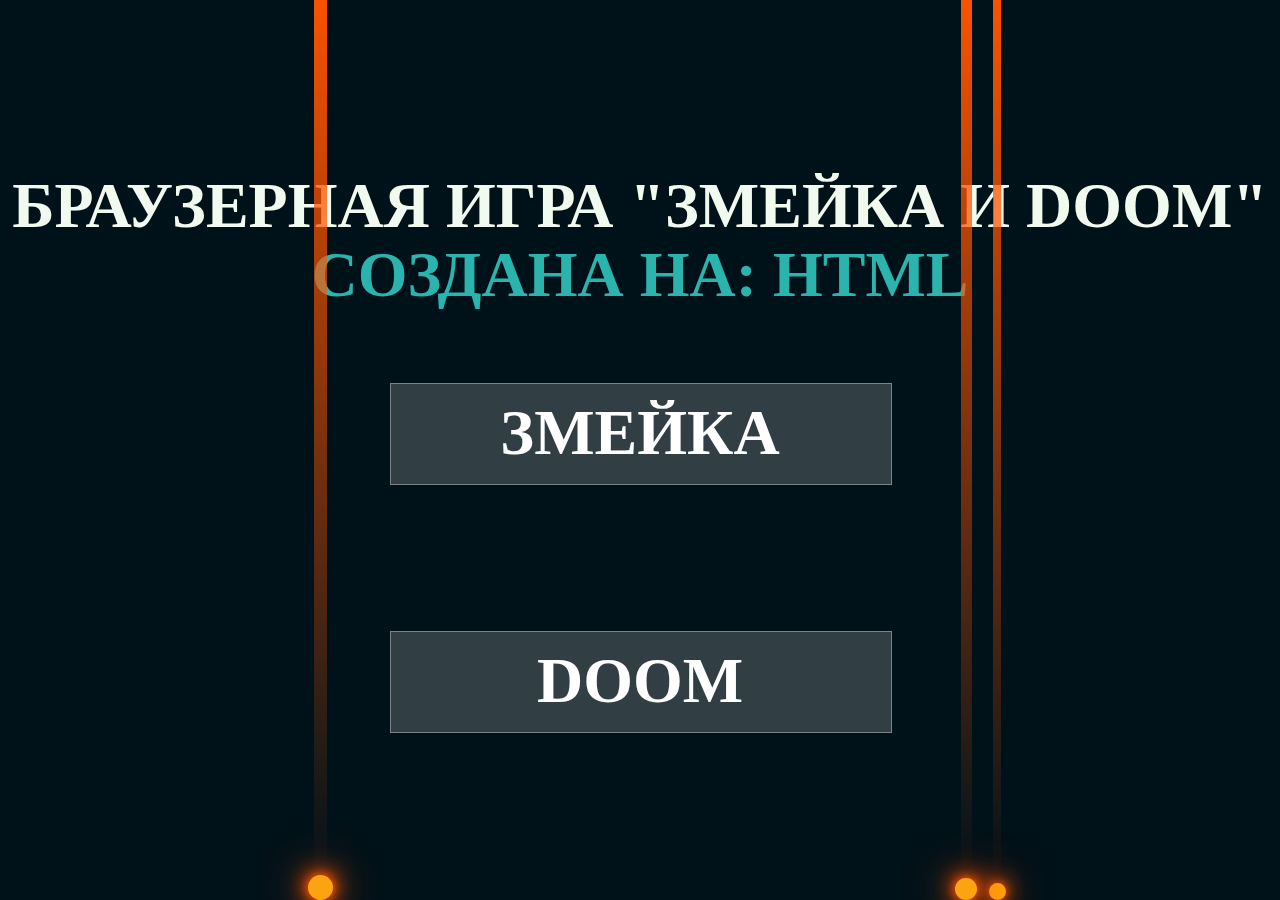
<file: index.html>
<!DOCTYPE html>
<html>
<head>
    <meta name="keywords" content="Mudrock = итоговый сайт созданный в 2024 г. для итоговой 3 модуля"/>
    <meta name="description" content="Mudrock = итоговый сайт созданный в 2024 г.">
    <meta name="author" content="https://github.com/1LiXiao1">
    <!-- Favicon -->
    <link rel="icon" href="img/icon.png" sizes="32x32"/>
    <link rel="icon" href="img/icon.png" sizes="192x192"/>
    <link rel="apple-touch-icon-precomposed" href="img/icon.png"/>
    <meta name="msapplication-TileImage" content="img/icon.png"/>
<title>Итоговая работа</title>
<link rel="stylesheet" href="css/style-1.css" />
</head>
<body>
    <div>
        <div class="ag-fireflies_box">
            <div class="ag-fireflies_item">
              <div class="ag-fireflies_inner"></div>
            </div>
            <div class="ag-fireflies_item">
              <div class="ag-fireflies_inner"></div>
            </div>
            <div class="ag-fireflies_item">
              <div class="ag-fireflies_inner"></div>
            </div>
            <div class="ag-fireflies_item">
              <div class="ag-fireflies_inner"></div>
            </div>
            <div class="ag-fireflies_item">
              <div class="ag-fireflies_inner"></div>
            </div>
            <div class="ag-fireflies_item">
              <div class="ag-fireflies_inner"></div>
            </div>
            <div class="ag-fireflies_item">
              <div class="ag-fireflies_inner"></div>
            </div>
            <div class="ag-fireflies_item">
              <div class="ag-fireflies_inner"></div>
            </div>
            <div class="ag-fireflies_item">
              <div class="ag-fireflies_inner"></div>
            </div>
            <div class="ag-fireflies_item">
              <div class="ag-fireflies_inner"></div>
            </div>
            <div class="ag-fireflies_item">
              <div class="ag-fireflies_inner"></div>
            </div>
            <div class="ag-fireflies_item">
              <div class="ag-fireflies_inner"></div>
            </div>
            <div class="ag-fireflies_item">
              <div class="ag-fireflies_inner"></div>
            </div>
            <div class="ag-fireflies_item">
              <div class="ag-fireflies_inner"></div>
            </div>
            <div class="ag-fireflies_item">
              <div class="ag-fireflies_inner"></div>
            </div>
            <div class="ag-fireflies_item">
              <div class="ag-fireflies_inner"></div>
            </div>
            <div class="ag-fireflies_item">
              <div class="ag-fireflies_inner"></div>
            </div>
            <div class="ag-fireflies_item">
              <div class="ag-fireflies_inner"></div>
            </div>
            <div class="ag-fireflies_item">
              <div class="ag-fireflies_inner"></div>
            </div>
            <div class="ag-fireflies_item">
              <div class="ag-fireflies_inner"></div>
            </div>
            <div class="ag-fireflies_item">
              <div class="ag-fireflies_inner"></div>
            </div>
            <div class="ag-fireflies_item">
              <div class="ag-fireflies_inner"></div>
            </div>
            <div class="ag-fireflies_item">
              <div class="ag-fireflies_inner"></div>
            </div>
            <div class="ag-fireflies_item">
              <div class="ag-fireflies_inner"></div>
            </div>
            <div class="ag-fireflies_item">
              <div class="ag-fireflies_inner"></div>
            </div>
            <div class="ag-fireflies_item">
              <div class="ag-fireflies_inner"></div>
            </div>
            <div class="ag-fireflies_item">
              <div class="ag-fireflies_inner"></div>
            </div>
            <div class="ag-fireflies_item">
              <div class="ag-fireflies_inner"></div>
            </div>
            <div class="ag-fireflies_item">
              <div class="ag-fireflies_inner"></div>
            </div>
            <div class="ag-fireflies_item">
              <div class="ag-fireflies_inner"></div>
            </div>
            <div class="ag-fireflies_item">
              <div class="ag-fireflies_inner"></div>
            </div>
            <div class="ag-fireflies_item">
              <div class="ag-fireflies_inner"></div>
            </div>
            <div class="ag-fireflies_item">
              <div class="ag-fireflies_inner"></div>
            </div>
            <div class="ag-fireflies_item">
              <div class="ag-fireflies_inner"></div>
            </div>
            <div class="ag-fireflies_item">
              <div class="ag-fireflies_inner"></div>
            </div>
            <div class="ag-fireflies_item">
              <div class="ag-fireflies_inner"></div>
            </div>
            <div class="ag-fireflies_item">
              <div class="ag-fireflies_inner"></div>
            </div>
            <div class="ag-fireflies_item">
              <div class="ag-fireflies_inner"></div>
            </div>
            <div class="ag-fireflies_item">
              <div class="ag-fireflies_inner"></div>
            </div>
            <div class="ag-fireflies_item">
              <div class="ag-fireflies_inner"></div>
            </div>
            <div class="ag-fireflies_item">
              <div class="ag-fireflies_inner"></div>
            </div>
            <div class="ag-fireflies_item">
              <div class="ag-fireflies_inner"></div>
            </div>
            <div class="ag-fireflies_item">
              <div class="ag-fireflies_inner"></div>
            </div>
            <div class="ag-fireflies_item">
              <div class="ag-fireflies_inner"></div>
            </div>
            <div class="ag-fireflies_item">
              <div class="ag-fireflies_inner"></div>
            </div>
            <div class="ag-fireflies_item">
              <div class="ag-fireflies_inner"></div>
            </div>
            <div class="ag-fireflies_item">
              <div class="ag-fireflies_inner"></div>
            </div>
            <div class="ag-fireflies_item">
              <div class="ag-fireflies_inner"></div>
            </div>
            <div class="ag-fireflies_item">
              <div class="ag-fireflies_inner"></div>
            </div>
            <div class="ag-fireflies_item">
              <div class="ag-fireflies_inner"></div>
            </div>
            <div class="ag-fireflies_item">
              <div class="ag-fireflies_inner"></div>
            </div>
            <div class="ag-fireflies_item">
              <div class="ag-fireflies_inner"></div>
            </div>
            <div class="ag-fireflies_item">
              <div class="ag-fireflies_inner"></div>
            </div>
            <div class="ag-fireflies_item">
              <div class="ag-fireflies_inner"></div>
            </div>
            <div class="ag-fireflies_item">
              <div class="ag-fireflies_inner"></div>
            </div>
            <div class="ag-fireflies_item">
              <div class="ag-fireflies_inner"></div>
            </div>
            <div class="ag-fireflies_item">
              <div class="ag-fireflies_inner"></div>
            </div>
            <div class="ag-fireflies_item">
              <div class="ag-fireflies_inner"></div>
            </div>
            <div class="ag-fireflies_item">
              <div class="ag-fireflies_inner"></div>
            </div>
            <div class="ag-fireflies_item">
              <div class="ag-fireflies_inner"></div>
            </div>
            <div class="ag-fireflies_item">
              <div class="ag-fireflies_inner"></div>
            </div>
            <div class="ag-fireflies_item">
              <div class="ag-fireflies_inner"></div>
            </div>
            <div class="ag-fireflies_item">
              <div class="ag-fireflies_inner"></div>
            </div>
            <div class="ag-fireflies_item">
              <div class="ag-fireflies_inner"></div>
            </div>
            <div class="ag-fireflies_item">
              <div class="ag-fireflies_inner"></div>
            </div>
            <div class="ag-fireflies_item">
              <div class="ag-fireflies_inner"></div>
            </div>
            <div class="ag-fireflies_item">
              <div class="ag-fireflies_inner"></div>
            </div>
            <div class="ag-fireflies_item">
              <div class="ag-fireflies_inner"></div>
            </div>
            <div class="ag-fireflies_item">
              <div class="ag-fireflies_inner"></div>
            </div>
            <div class="ag-fireflies_item">
              <div class="ag-fireflies_inner"></div>
            </div>
            <div class="ag-fireflies_item">
              <div class="ag-fireflies_inner"></div>
            </div>
            <div class="ag-fireflies_item">
              <div class="ag-fireflies_inner"></div>
            </div>
            <div class="ag-fireflies_item">
              <div class="ag-fireflies_inner"></div>
            </div>
            <div class="ag-fireflies_item">
              <div class="ag-fireflies_inner"></div>
            </div>
            <div class="ag-fireflies_item">
              <div class="ag-fireflies_inner"></div>
            </div>
            <div class="ag-fireflies_item">
              <div class="ag-fireflies_inner"></div>
            </div>
            <div class="ag-fireflies_item">
              <div class="ag-fireflies_inner"></div>
            </div>
            <div class="ag-fireflies_item">
              <div class="ag-fireflies_inner"></div>
            </div>
            <div class="ag-fireflies_item">
              <div class="ag-fireflies_inner"></div>
            </div>
            <div class="ag-fireflies_item">
              <div class="ag-fireflies_inner"></div>
            </div>
            <div class="ag-fireflies_item">
              <div class="ag-fireflies_inner"></div>
            </div>
            <div class="ag-fireflies_item">
              <div class="ag-fireflies_inner"></div>
            </div>
            <div class="ag-fireflies_item">
              <div class="ag-fireflies_inner"></div>
            </div>
            <div class="ag-fireflies_item">
              <div class="ag-fireflies_inner"></div>
            </div>
            <div class="ag-fireflies_item">
              <div class="ag-fireflies_inner"></div>
            </div>
            <div class="ag-fireflies_item">
              <div class="ag-fireflies_inner"></div>
            </div>
            <div class="ag-fireflies_item">
              <div class="ag-fireflies_inner"></div>
            </div>
            <div class="ag-fireflies_item">
              <div class="ag-fireflies_inner"></div>
            </div>
            <div class="ag-fireflies_item">
              <div class="ag-fireflies_inner"></div>
            </div>
            <div class="ag-fireflies_item">
              <div class="ag-fireflies_inner"></div>
            </div>
            <div class="ag-fireflies_item">
              <div class="ag-fireflies_inner"></div>
            </div>
            <div class="ag-fireflies_item">
              <div class="ag-fireflies_inner"></div>
            </div>
            <div class="ag-fireflies_item">
              <div class="ag-fireflies_inner"></div>
            </div>
            <div class="ag-fireflies_item">
              <div class="ag-fireflies_inner"></div>
            </div>
            <div class="ag-fireflies_item">
              <div class="ag-fireflies_inner"></div>
            </div>
            <div class="ag-fireflies_item">
              <div class="ag-fireflies_inner"></div>
            </div>
            <div class="ag-fireflies_item">
              <div class="ag-fireflies_inner"></div>
            </div>
            <div class="ag-fireflies_item">
              <div class="ag-fireflies_inner"></div>
            </div>
            <div class="ag-fireflies_item">
              <div class="ag-fireflies_inner"></div>
            </div>
            <div class="ag-fireflies_item">
              <div class="ag-fireflies_inner"></div>
            </div>
          </div>
    </div>
    <div class="main">
        <script src="js/nov.js"></script>
        <h1>Браузерная игра "Змейка и DOOM"<div class="roller">
            </br>
          <span id="rolltext">Создана на:
            HTML<br/>
          CSS<br/>
          JS<br/>
          <span id="spare-time">Сможешь ли ты пройти ее?</span><br/>
          </div>
        </br>
        <div class="box-2">
            <div class="btn btn-two" id="clickButton">
              <span src="game.html">ЗМЕЙКА</span>
            </div>
          </div>
          <br/><br/>
          <div class="box-2">
            <div class="btn btn-two"id="clickButton_2">
              <span>doom</span>
            </div>
          </div>
        </div>   
        <script>
            document.addEventListener("DOMContentLoaded", function () {
              // Обработчик события для блока с классом "btn-two"
              document.getElementById('clickButton').addEventListener('click', function () {
                window.location.href = 'game.html'; 
              });
            });

            document.addEventListener("DOMContentLoaded", function () {
              // Обработчик события для блока с классом "btn-two_2"
              document.getElementById('clickButton_2').addEventListener('click', function () {
                window.location.href = 'game_doom.html'; 
              });
            });
          </script> 
</body>
</html>
</file>
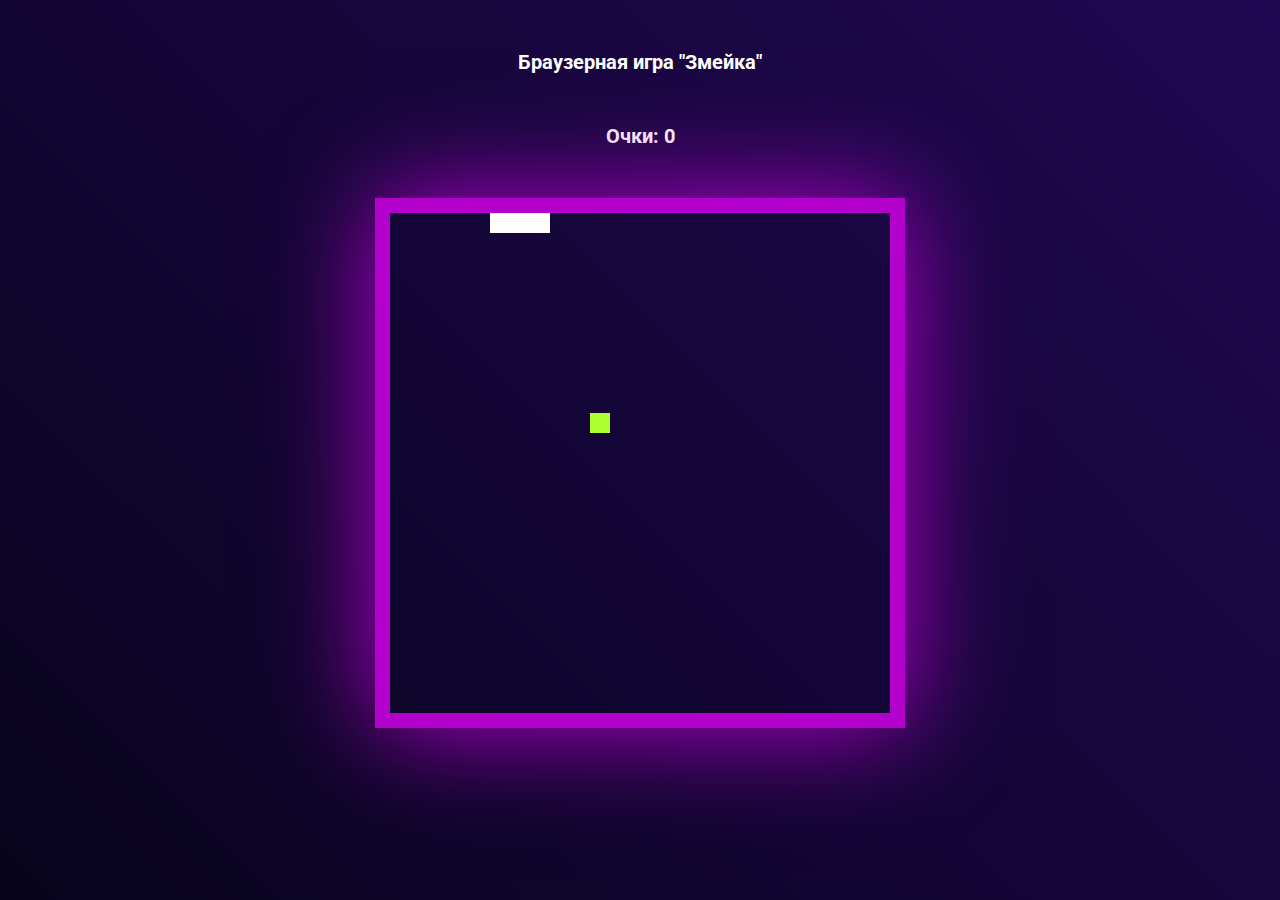
<file: game.html>
<!DOCTYPE html>
<html>
<head>
    <meta name="keywords" content="Mudrock = итоговый сайт созданный в 2024 г. для итоговой 3 модуля"/>
    <meta name="description" content="Mudrock = итоговый сайт созданный в 2024 г.">
    <meta name="author" content="https://github.com/1LiXiao1">
    <!-- Favicon -->
    <link rel="icon" href="img/icon.png" sizes="32x32"/>
    <link rel="icon" href="img/icon.png" sizes="192x192"/>
    <link rel="apple-touch-icon-precomposed" href="img/icon.png"/>
    <meta name="msapplication-TileImage" content="img/icon.png"/>
<title>Браузерная игра "Змейка"</title>
<link rel="stylesheet" href="css/style.css" />
</head>
<body>
    <div id="name">Браузерная игра "Змейка"</div>
    <div id="score">Очки: 0</div>
    <div id="game-board"></div>
<script src="js/zmeika.js"></script>
</body>
</html>
</file>
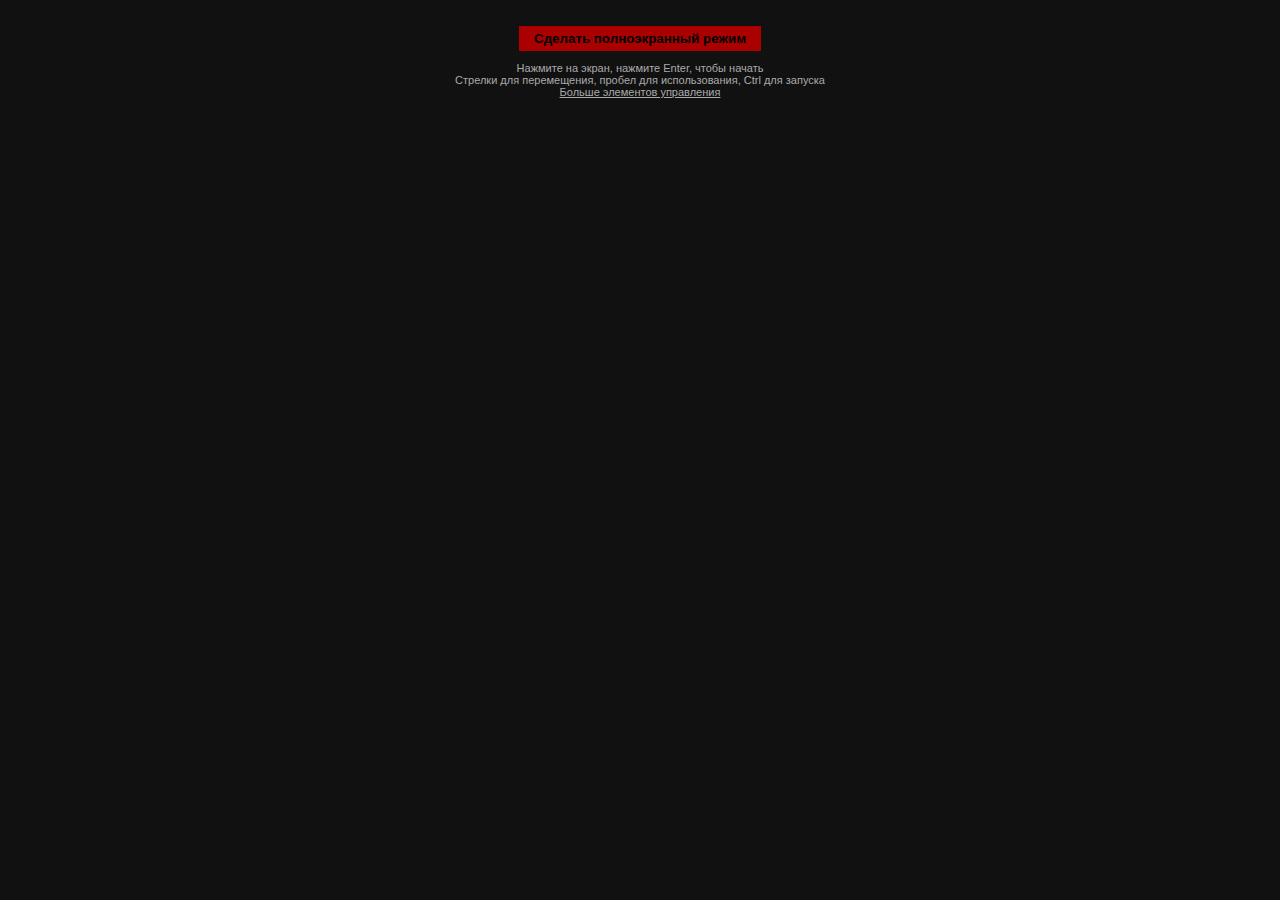
<file: game_doom.html>
<!doctype html>
 <html lang="en-us">
   <head>
    <meta name="keywords" content="Mudrock = итоговый сайт созданный в 2024 г. для итоговой 3 модуля"/>
    <meta name="description" content="Mudrock = итоговый сайт созданный в 2024 г.">
    <meta name="author" content="https://github.com/1LiXiao1">
    <!-- Favicon -->
    <link rel="icon" href="img/icon.png" sizes="32x32"/>
    <link rel="icon" href="img/icon.png" sizes="192x192"/>
    <link rel="apple-touch-icon-precomposed" href="img/icon.png"/>
    <meta name="msapplication-TileImage" content="img/icon.png"/>
     <meta charset="utf-8">
     <meta http-equiv="Content-Type" content="text/html; charset=utf-8">
     <title>DOOM</title>
     <style type="text/css">
        html,body{
  min-height:100%
}
body {
  font-family:sans-serif;
  text-align: center;
  background: #111 url(https://goo.gl/D1AeUS) center no-repeat;
  background-size:cover;
  color:#aaa
}
#dosbox:hover .dosbox-start{
  opacity:1
}
#dosbox .dosbox-start {
  background:url(https://goo.gl/LiSWVh) center no-repeat;
  background-size:150px;
  height:100%;
  image-rendering:pixelated;
  top:4% !important;
  color: rgba(0,0,0,0);
  filter: drop-shadow(0px 0px 8px rgba(255,255,255,.95));
  opacity:0
}
.dosbox-powered {
  opacity: 0;
}
.dosbox-container {
  background: #000 url(https://goo.gl/aZVGdQ) center no-repeat;
  margin: 10% auto 0 auto;
  width: 640px;
  height: 400px;
}
.dosbox-container > .dosbox-overlay {
  background: url(https://js-dos.com/cdn/doom_2.png);
}
button{
  background:#a00;
  border:0;
  padding:5px 15px;
  cursor:pointer;
  font-weight:700
}
p{
  font-size:11px
}
a{
  color:#aaa
}
       .dosbox-container > .dosbox-overlay { background: url(https://js-dos.com/cdn/DOOM.png); }
     </style>
   </head>
   <body>
     <div id="dosbox"></div>
     <br/>
     <button onclick="dosbox.requestFullScreen();">Сделать полноэкранный режим</button><br>
<p>Нажмите на экран, нажмите Enter, чтобы начать<br>
    Стрелки для перемещения, пробел для использования, Ctrl для запуска<br><a href="http://doom.wikia.com/wiki/Controls" target=_b>Больше элементов управления</a></p>
     <script type="text/javascript" src="https://js-dos.com/cdn/js-dos-api.js"></script>
     <script type="text/javascript">
       var dosbox = new Dosbox({
         id: "dosbox",
         onload: function (dosbox) {
           dosbox.run("https://cdn.rawgit.com/darrengruber/docker-em-dosbox-doom/afad47b2/doom_shareware/doom19s_deiced.zip", "./doom");
         },
         onrun: function (dosbox, app) {
           console.log("App '" + app + "' is runned");
         }
       });
     </script>
   </body>
 </html>
</file>
<file: css/style-1.css>
* {
    margin:0;
    padding:0;
    font-family: 'Arvo';
  }

  body{
    background-color: #E63946;
  }
  
  .main{
    height:100vh;
    width:100%;  
    display:flex;
    align-items:center;
    justify-content:center;
    text-align:center;
  }
  h1{
    text-align:center;
    text-transform: uppercase;
    color: #F1FAEE; 
    font-size: 4rem;
  }
  
  .roller{
    height: 4.125rem;
    line-height: 4rem;
    position: relative;
    overflow: hidden; 
    width: 100%;
    display: flex;
    justify-content: center;
    align-items: center;
    
    color: #2bb4ad;
  }
  
  
  #spare-time{
    font-size: 1rem;
    font-style: italic;
    letter-spacing: 1rem;
    margin-top: 0;
    color: #95babb;
    
  }
  
  .roller #rolltext {
    position: absolute;
    top: 0;
    animation: slide 5s infinite;  
  }
  
  @keyframes slide {
    0%{
      top:0;
    }
    25%{
      top: -4rem;    
    }
    50%{
      top: -8rem;
    }
    72.5%{
      top: -12.25rem;
    }
  }
  
  @media screen and (max-width: 600px){
    h1{
    text-align:center;
    text-transform: uppercase;
    color: #F1FAEE; 
    font-size: 2.125rem;
  }
    
    .roller{
    height: 2.6rem; 
    line-height: 2.125rem;  
    }
    
    #spare-time {
      font-size: 1rem;
      letter-spacing: 0.1rem;
    }
    
    .roller #rolltext {  
    animation: slide-mob 5s infinite;  
  }
    
    @keyframes slide-mob {
    0%{
      top:0;
    }
    25%{
      top: -2.125rem;    
    }
    50%{
      top: -4.25rem;
    }
    72.5%{
      top: -6.375rem;
    }
  }
  }
  .ag-format-container {
    width: 1142px;
    margin: 0 auto;
  }
  
  /*Кнопка начать играть*/
  
  * {
    margin: 0;
    padding: 0;
    box-sizing: border-box;
  }
  
  body {
    height: 100vh;
    background: #001219;
    overflow: hidden;
  }
  
  .circle {
    position: absolute;
    bottom: 0;
    width: 20px;
    aspect-ratio: 1/1;
    background: #fca311;
    box-shadow: 0 0 10px #ff5400, 0 0 20px #ff5400, 0 0 30px #ff5400,
      0 0 50px #ff5400;
    border-radius: 50%;
    animation: animate 5s linear forwards;
  }
  
  @keyframes animate {
    0% {
      transform: translatey(0);
      opacity: 0;
    }
    50% {
      opacity: 1;
    }
    100% {
      transform: translatey(-100vh);
      opacity: 1;
    }
  }
  
  .circle::before {
    content: "";
    position: absolute;
    bottom: 100%;
    left: 25%;
    width: 50%;
    height: 100vh;
    opacity: 0.5s;
    background: linear-gradient(#ff5400, transparent);
  }
  



  @import 'https://fonts.googleapis.com/css?family=Open+Sans+Condensed:300';

  html,
  body {
    width: 100%;
    height: 100%;
    overflow: hidden;
    margin: 0;
    display: flex;
    flex-direction: column;
    flex-wrap: wrap;
    font-family: 'Open Sans Condensed', sans-serif;
  }
  
  div[class*=box] {
    height: 33.33%;
    width: 100%; 
    display: flex;
    justify-content: center;
    align-items: center;
  }
  
  
  .btn {
    line-height: 100px;
    height: 100px;
    text-align: center;
    width: 500px;
    cursor: pointer;
  }
  
  /* 
========================
      BUTTON TWO
========================
*/
.btn-two {
    color: #FFF;
    transition: all 0.5s;
    position: relative; 
  }
  .btn-two span {
    z-index: 2; 
    display: block;
    position: absolute;
    width: 100%;
    height: 100%; 
  }
  .btn-two::before {
    content: '';
    position: absolute;
    top: 0;
    left: 0;
    width: 100%;
    height: 100%;
    z-index: 1;
    transition: all 0.5s;
    border: 1px solid rgba(255,255,255,0.2);
    background-color: rgba(255,255,255,0.1);
  }
  .btn-two::after {
    content: '';
    position: absolute;
    top: 0;
    left: 0;
    width: 100%;
    height: 100%;
    z-index: 1;
    transition: all 0.5s;
    border: 1px solid rgba(255,255,255,0.2);
    background-color: rgba(255,255,255,0.1);
  }
  .btn-two:hover::before {
    transform: rotate(-45deg);
    background-color: rgba(255,255,255,0);
  }
  .btn-two:hover::after {
    transform: rotate(45deg);
    background-color: rgba(255,255,255,0);
  }
</file>
<file: css/style.css>
@import url("https://fonts.googleapis.com/css2?family=Roboto:ital,wght@0,100;0,300;0,400;0,500;0,700;0,900;1,100;1,300;1,400;1,500;1,700;1,900&display=swap");
body {
  background: linear-gradient(45deg, #08041d, #200852);
  background-attachment: fixed;
  font-family: "Roboto", sans-serif;
}
#name {
    font-size: 20px;
    font-weight: bold;
    color: #fff;
    text-align: center;
    margin-top: 50px;
  }
#score {
  font-size: 20px;
  font-weight: bold;
  color: #fff;
  text-align: center;
  margin-top: 50px;
}
#game-board {
  position: relative;
  width: 500px;
  height: 500px;
  border: 15px solid #b400cc;
  margin-top: 50px;
  margin-left: auto;
  margin-right: auto;
  box-shadow: 0 0 100px 1px #b400cc;
}
.snake,
.apple {
  position: absolute;
  width: 20px;
  height: 20px;
}
.snake {
  background-color: #fefefe;
}
.apple {
  background-color: greenyellow;
}
</file>
